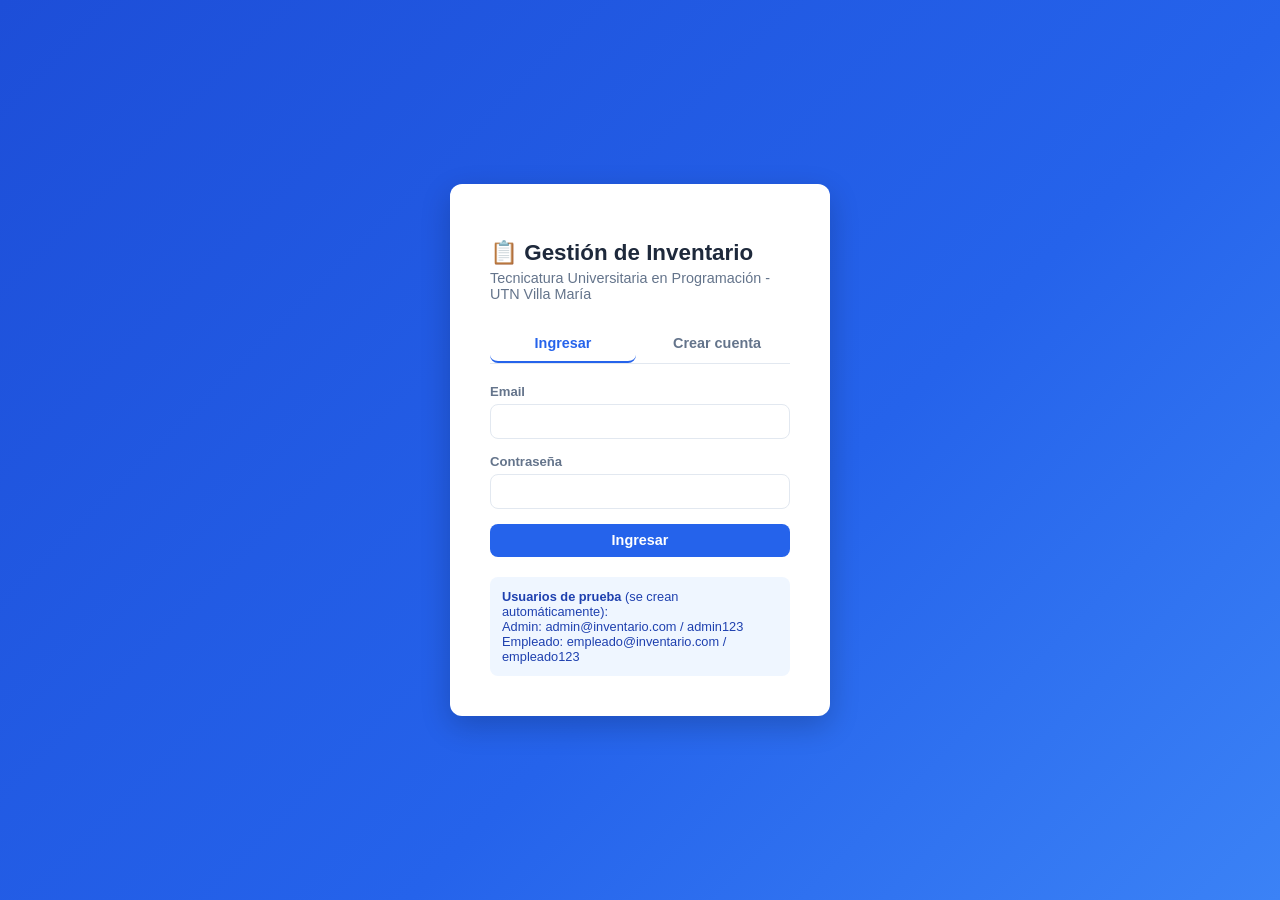
<file: frontend/index.html>
<!DOCTYPE html>
<html lang="es">
<head>
<meta charset="UTF-8">
<meta name="viewport" content="width=device-width, initial-scale=1.0">
<title>Ingresar - Gestión de Inventario</title>
<link rel="stylesheet" href="css/style.css">
</head>
<body class="login-page">

<div class="login-card">
    <h1>📋 Gestión de Inventario</h1>
    <p class="subtitle">Tecnicatura Universitaria en Programación - UTN Villa María</p>

    <div class="login-tabs">
        <button id="tab-login" class="active" type="button">Ingresar</button>
        <button id="tab-registro" type="button">Crear cuenta</button>
    </div>

    <div id="alerta" class="alert error hidden"></div>

    <!-- Formulario de login -->
    <form id="form-login">
        <div style="margin-bottom: 0.9rem;">
            <label for="login-email">Email</label>
            <input type="email" id="login-email" maxlength="100" required autocomplete="username">
        </div>
        <div style="margin-bottom: 0.9rem;">
            <label for="login-password">Contraseña</label>
            <input type="password" id="login-password" maxlength="72" required autocomplete="current-password">
        </div>
        <button type="submit" style="width:100%;">Ingresar</button>
    </form>

    <!-- Formulario de registro (crea siempre un usuario EMPLEADO) -->
    <form id="form-registro" class="hidden">
        <div style="margin-bottom: 0.9rem;">
            <label for="reg-nombre">Nombre completo</label>
            <input type="text" id="reg-nombre" maxlength="80" required>
        </div>
        <div style="margin-bottom: 0.9rem;">
            <label for="reg-email">Email</label>
            <input type="email" id="reg-email" maxlength="100" required>
        </div>
        <div style="margin-bottom: 0.9rem;">
            <label for="reg-password">Contraseña (mín. 6 caracteres)</label>
            <input type="password" id="reg-password" maxlength="72" required minlength="6">
        </div>
        <button type="submit" style="width:100%;">Crear cuenta</button>
    </form>

    <div class="demo-hint">
        <strong>Usuarios de prueba</strong> (se crean automáticamente):<br>
        Admin: admin@inventario.com / admin123<br>
        Empleado: empleado@inventario.com / empleado123
    </div>
</div>

<script src="js/config.js"></script>
<script src="js/api.js"></script>
<script>
    if (Api.isAutenticado()) {
        window.location.href = "dashboard.html";
    }

    const tabLogin = document.getElementById("tab-login");
    const tabRegistro = document.getElementById("tab-registro");
    const formLogin = document.getElementById("form-login");
    const formRegistro = document.getElementById("form-registro");
    const alerta = document.getElementById("alerta");

    function ocultarAlerta() { alerta.classList.add("hidden"); }
    function mostrarError(msg) {
        alerta.textContent = msg;
        alerta.classList.remove("hidden");
    }

    tabLogin.addEventListener("click", () => {
        tabLogin.classList.add("active");
        tabRegistro.classList.remove("active");
        formLogin.classList.remove("hidden");
        formRegistro.classList.add("hidden");
        ocultarAlerta();
    });

    tabRegistro.addEventListener("click", () => {
        tabRegistro.classList.add("active");
        tabLogin.classList.remove("active");
        formRegistro.classList.remove("hidden");
        formLogin.classList.add("hidden");
        ocultarAlerta();
    });

    formLogin.addEventListener("submit", async (e) => {
        e.preventDefault();
        ocultarAlerta();
        const email = document.getElementById("login-email").value.trim();
        const password = document.getElementById("login-password").value;

        try {
            const respuesta = await Api.post("/auth/login", { email, password });
            Api.setSession(respuesta);
            window.location.href = "dashboard.html";
        } catch (err) {
            mostrarError(err.message);
        }
    });

    formRegistro.addEventListener("submit", async (e) => {
        e.preventDefault();
        ocultarAlerta();
        const nombre = document.getElementById("reg-nombre").value.trim();
        const email = document.getElementById("reg-email").value.trim();
        const password = document.getElementById("reg-password").value;

        try {
            const respuesta = await Api.post("/auth/registro", { nombre, email, password });
            Api.setSession(respuesta);
            window.location.href = "dashboard.html";
        } catch (err) {
            mostrarError(err.message);
        }
    });
</script>

</body>
</html>
</file>
<file: frontend/css/style.css>
:root {
    --color-primary: #2563eb;
    --color-primary-dark: #1d4ed8;
    --color-bg: #f4f6fb;
    --color-surface: #ffffff;
    --color-border: #e2e8f0;
    --color-text: #1e293b;
    --color-text-muted: #64748b;
    --color-danger: #dc2626;
    --color-success: #16a34a;
    --color-warning: #d97706;
    --radius: 8px;
    --shadow: 0 1px 3px rgba(0,0,0,0.08);
}

* { box-sizing: border-box; }

body {
    margin: 0;
    font-family: -apple-system, "Segoe UI", Roboto, Helvetica, Arial, sans-serif;
    background: var(--color-bg);
    color: var(--color-text);
}

a { color: var(--color-primary); text-decoration: none; }

/* ---------- Login ---------- */
.login-page {
    min-height: 100vh;
    display: flex;
    align-items: center;
    justify-content: center;
    background: linear-gradient(135deg, #1d4ed8, #2563eb 60%, #3b82f6);
}

.login-card {
    background: var(--color-surface);
    padding: 2.5rem;
    border-radius: 12px;
    box-shadow: 0 10px 30px rgba(0,0,0,0.2);
    width: 100%;
    max-width: 380px;
}

.login-card h1 {
    font-size: 1.4rem;
    margin-bottom: 0.25rem;
}

.login-card p.subtitle {
    color: var(--color-text-muted);
    font-size: 0.9rem;
    margin-top: 0;
    margin-bottom: 1.5rem;
}

.login-tabs {
    display: flex;
    gap: 0.5rem;
    margin-bottom: 1.25rem;
    border-bottom: 1px solid var(--color-border);
}

.login-tabs button {
    flex: 1;
    background: none;
    border: none;
    padding: 0.6rem;
    cursor: pointer;
    font-weight: 600;
    color: var(--color-text-muted);
    border-bottom: 2px solid transparent;
}

.login-tabs button.active {
    color: var(--color-primary);
    border-bottom-color: var(--color-primary);
}

.demo-hint {
    margin-top: 1.25rem;
    padding: 0.75rem;
    background: #eff6ff;
    border-radius: var(--radius);
    font-size: 0.8rem;
    color: #1e40af;
}

/* ---------- App shell ---------- */
.app-shell {
    display: flex;
    min-height: 100vh;
}

.sidebar {
    width: 230px;
    background: #111827;
    color: #e5e7eb;
    display: flex;
    flex-direction: column;
    padding: 1.25rem 0.75rem;
    flex-shrink: 0;
}

.sidebar h2 {
    font-size: 1.05rem;
    padding: 0 0.5rem;
    margin: 0 0 1.5rem 0;
}

.sidebar h2 span { color: #60a5fa; }

.sidebar nav a {
    display: block;
    color: #cbd5e1;
    padding: 0.6rem 0.75rem;
    border-radius: var(--radius);
    margin-bottom: 0.15rem;
    font-size: 0.92rem;
}

.sidebar nav a:hover { background: #1f2937; color: #fff; }
.sidebar nav a.active { background: var(--color-primary); color: #fff; }
.sidebar nav a.hidden { display: none; }

.sidebar .sidebar-footer {
    margin-top: auto;
    border-top: 1px solid #1f2937;
    padding-top: 0.75rem;
    font-size: 0.8rem;
    color: #94a3b8;
}

.sidebar .sidebar-footer button {
    margin-top: 0.5rem;
    width: 100%;
}

.main-content {
    flex: 1;
    padding: 1.75rem 2rem;
    max-width: 1200px;
}

.topbar {
    display: flex;
    justify-content: space-between;
    align-items: center;
    margin-bottom: 1.5rem;
}

.topbar h1 { font-size: 1.4rem; margin: 0; }
.topbar p { color: var(--color-text-muted); margin: 0.15rem 0 0 0; font-size: 0.9rem; }

/* ---------- Buttons ---------- */
button, .btn {
    display: inline-block;
    cursor: pointer;
    border: none;
    border-radius: var(--radius);
    padding: 0.55rem 1rem;
    font-size: 0.9rem;
    font-weight: 600;
    background: var(--color-primary);
    color: #fff;
    transition: background 0.15s ease;
}

button:hover, .btn:hover { background: var(--color-primary-dark); }

button.secondary, .btn.secondary { background: #e2e8f0; color: var(--color-text); }
button.secondary:hover, .btn.secondary:hover { background: #cbd5e1; }

button.danger { background: var(--color-danger); }
button.danger:hover { background: #b91c1c; }

button.success { background: var(--color-success); }
button.success:hover { background: #15803d; }

button:disabled { opacity: 0.55; cursor: not-allowed; }

/* ---------- Cards / panels ---------- */
.card {
    background: var(--color-surface);
    border-radius: 12px;
    box-shadow: var(--shadow);
    padding: 1.25rem 1.5rem;
    margin-bottom: 1.5rem;
}

.card h3 { margin-top: 0; }

.stat-grid {
    display: grid;
    grid-template-columns: repeat(auto-fit, minmax(180px, 1fr));
    gap: 1rem;
    margin-bottom: 1.5rem;
}

/* Cantidad de columnas segun cuantas tarjetas tiene la pagina */
.stat-grid.cols-3 { grid-template-columns: repeat(auto-fit, minmax(280px, 1fr)); }
.stat-grid.cols-4 { grid-template-columns: repeat(auto-fit, minmax(230px, 1fr)); }

.stat-card {
    background: var(--color-surface);
    border-radius: 12px;
    box-shadow: var(--shadow);
    padding: 1.1rem 1.25rem;
    border-left: 4px solid var(--color-primary);
}

.stat-card.warning { border-left-color: var(--color-warning); }
.stat-card.danger { border-left-color: var(--color-danger); }
.stat-card.success { border-left-color: var(--color-success); }
.stat-card .stat-value { font-size: 1.6rem; font-weight: 700; }
.stat-card .stat-label { color: var(--color-text-muted); font-size: 0.85rem; }

/* ---------- Forms ---------- */
.form-grid {
    display: grid;
    grid-template-columns: repeat(auto-fit, minmax(200px, 1fr));
    gap: 0.9rem;
}

label {
    display: block;
    font-size: 0.82rem;
    font-weight: 600;
    margin-bottom: 0.3rem;
    color: var(--color-text-muted);
}

input, select, textarea {
    width: 100%;
    padding: 0.55rem 0.7rem;
    border: 1px solid var(--color-border);
    border-radius: var(--radius);
    font-size: 0.9rem;
    background: #fff;
}

input:focus, select:focus, textarea:focus {
    outline: none;
    border-color: var(--color-primary);
}

.form-actions {
    margin-top: 1rem;
    display: flex;
    gap: 0.6rem;
}

/* ---------- Table ---------- */
table {
    width: 100%;
    border-collapse: collapse;
    font-size: 0.88rem;
}

th, td {
    text-align: left;
    padding: 0.65rem 0.6rem;
    border-bottom: 1px solid var(--color-border);
}

th { color: var(--color-text-muted); font-weight: 600; font-size: 0.78rem; text-transform: uppercase; }

tr:hover td { background: #f8fafc; }

.table-actions { display: flex; gap: 0.4rem; }
.table-actions button { padding: 0.35rem 0.6rem; font-size: 0.8rem; }

.badge {
    display: inline-block;
    padding: 0.2rem 0.55rem;
    border-radius: 999px;
    font-size: 0.75rem;
    font-weight: 600;
}

.badge.ok { background: #dcfce7; color: #166534; }
.badge.warn { background: #fef3c7; color: #92400e; }
.badge.danger { background: #fee2e2; color: #991b1b; }
.badge.neutral { background: #e2e8f0; color: #334155; }

.toolbar {
    display: flex;
    justify-content: space-between;
    align-items: center;
    margin-bottom: 1rem;
    gap: 1rem;
    flex-wrap: wrap;
}

.toolbar input[type="search"] { max-width: 260px; }

.alert {
    padding: 0.75rem 1rem;
    border-radius: var(--radius);
    margin-bottom: 1rem;
    font-size: 0.88rem;
}

.alert.error { background: #fee2e2; color: #991b1b; }
.alert.success { background: #dcfce7; color: #166534; }

.empty-state {
    text-align: center;
    color: var(--color-text-muted);
    padding: 2rem 1rem;
}

.hidden { display: none !important; }

.modal-overlay {
    position: fixed;
    inset: 0;
    background: rgba(15, 23, 42, 0.5);
    display: flex;
    align-items: center;
    justify-content: center;
    z-index: 50;
}

.modal {
    background: #fff;
    border-radius: 12px;
    padding: 1.5rem;
    width: 100%;
    max-width: 480px;
    max-height: 90vh;
    overflow-y: auto;
}

.modal h3 { margin-top: 0; }
.modal.wide { max-width: 760px; }

.modal-header {
    display: flex;
    justify-content: space-between;
    align-items: center;
    gap: 1rem;
    margin-bottom: 0.75rem;
}

.modal-header h3 { margin: 0; }
.modal-header button { padding: 0.3rem 0.6rem; }

/* ---------- Aviso de stock bajo en el menu ---------- */
.nav-badge {
    float: right;
    min-width: 1.4rem;
    padding: 0.05rem 0.4rem;
    border-radius: 999px;
    background: var(--color-warning);
    color: #fff;
    font-size: 0.72rem;
    font-weight: 700;
    text-align: center;
}

.nav-badge.critico { background: var(--color-danger); }

.alert.warning {
    background: #fef3c7;
    color: #92400e;
    display: flex;
    justify-content: space-between;
    align-items: center;
    gap: 1rem;
    flex-wrap: wrap;
}

/* ---------- Ventas / ordenes de compra ---------- */
.items-table td { vertical-align: top; }
.items-table input, .items-table select { padding: 0.4rem 0.5rem; }

.aviso-stock {
    display: block;
    color: var(--color-danger);
    font-size: 0.75rem;
    margin-top: 0.2rem;
}

.aviso-stock:empty { display: none; }

.total-linea {
    display: flex;
    justify-content: flex-end;
    align-items: baseline;
    gap: 0.75rem;
    margin-top: 0.75rem;
    font-size: 1.05rem;
}

.total-linea strong { font-size: 1.35rem; }

.text-danger { color: var(--color-danger); }
.text-success { color: var(--color-success); }

@media print {
    .sidebar, .no-print, button { display: none !important; }
    .main-content { padding: 0; max-width: none; }
}

.text-muted { color: var(--color-text-muted); }
.text-right { text-align: right; }
</file>
